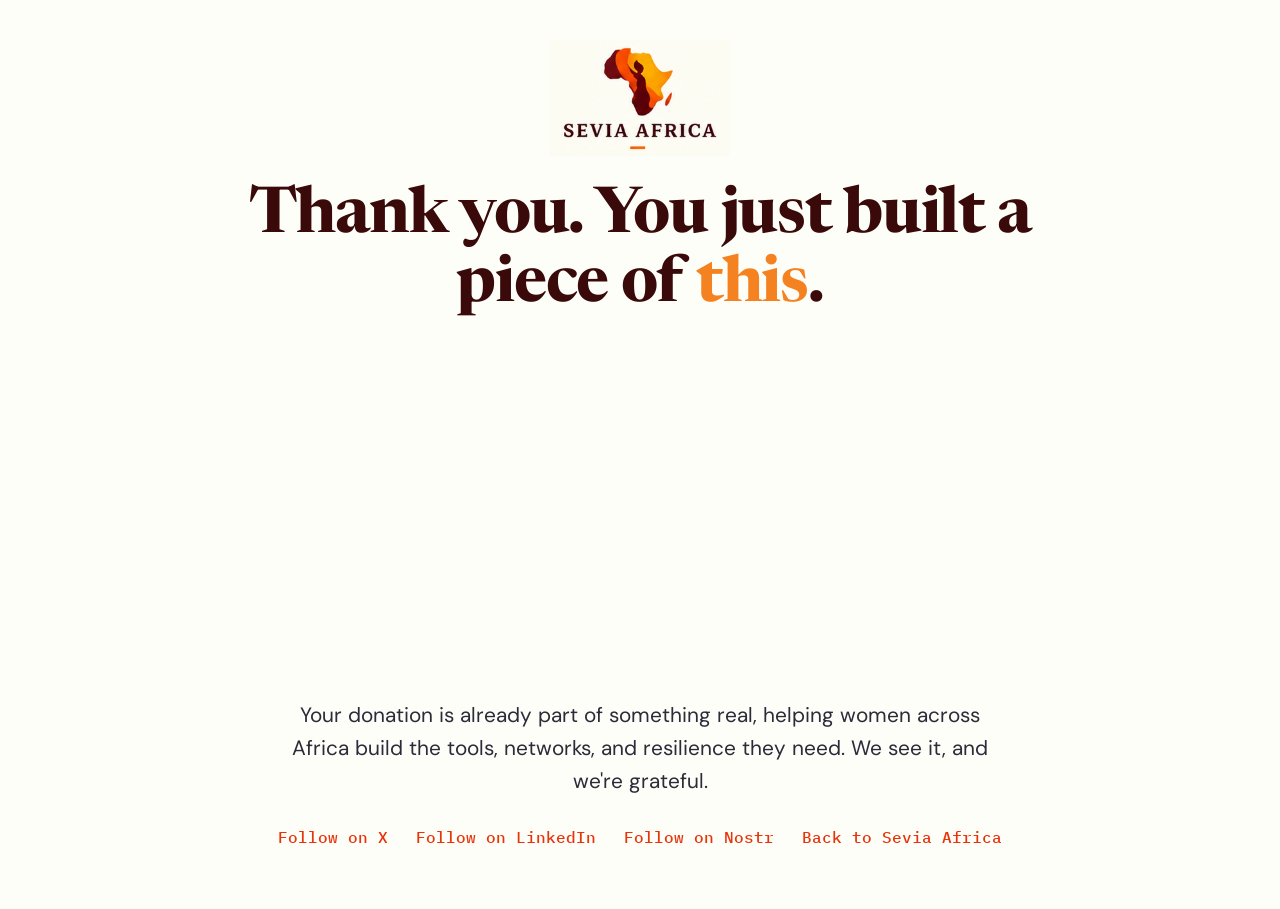
<file: thank-you.html>
<!DOCTYPE html>
<html lang="en"><head><meta charset="utf-8">
<meta name="viewport" content="width=device-width, initial-scale=1, viewport-fit=cover">
<title>Thank you | Sevia Africa</title>
<link rel="preconnect" href="https://fonts.googleapis.com"><link rel="preconnect" href="https://fonts.gstatic.com" crossorigin>
<link href="https://fonts.googleapis.com/css2?family=DM+Sans:wght@400;500&family=IBM+Plex+Mono:wght@500&family=Newsreader:opsz,wght@6..72,700&display=swap" rel="stylesheet">
<style>
:root{--bg:#fefef9;--ink:#3a0a0a;--body:#2b2b3a;--orange:#f58220;--link:#e8340c;box-sizing:border-box;padding-top:env(safe-area-inset-top,0px);padding-bottom:env(safe-area-inset-bottom,0px);color-scheme:light}
html{scroll-padding-top:env(safe-area-inset-top,0px)}
*,*::before,*::after{box-sizing:inherit}
body{margin:0;background:var(--bg);color:var(--body);font-family:"DM Sans",system-ui,sans-serif;line-height:1.6}
main{max-width:860px;margin:0 auto;padding:40px 24px 56px;text-align:center}
.logo{width:180px;max-width:50%;height:auto;mix-blend-mode:multiply}
h1{font-family:"Newsreader",Georgia,serif;font-weight:700;color:var(--ink);font-size:clamp(2.2rem,6.4vw,4rem);line-height:1.08;letter-spacing:-.02em;margin:20px 0 8px}
h1 em{font-style:normal;color:var(--orange)}
.clip{position:relative;width:min(100%,720px);margin:0 auto}
.clip video{display:block;width:100%;height:auto;mix-blend-mode:multiply}
p{font-size:clamp(1.05rem,2.4vw,1.3rem);max-width:34em;margin:8px auto 28px}
nav{display:flex;flex-wrap:wrap;justify-content:center;gap:10px 28px}
nav a{font-family:"IBM Plex Mono",ui-monospace,monospace;font-weight:500;font-size:1rem;color:var(--link);text-decoration:none;border-bottom:2px solid transparent}
nav a:hover,nav a:focus-visible{border-bottom-color:currentColor;outline:none}
</style></head><body><main>
<img class="logo" alt="Sevia Africa" src="[data-uri]">
<h1>Thank you. You just built a piece of <em>this</em>.</h1>
<div class="clip"><video autoplay loop muted playsinline preload="auto" aria-label="Two hands, one in a patterned sleeve with beaded bracelets and one in an orange sleeve, meeting in a handshake"><source src="[data-uri]" type="video/mp4"></video></div>
<p>Your donation is already part of something real, helping women across Africa build the tools, networks, and resilience they need. We see it, and we're grateful.</p>
<nav><a href="https://x.com/SeviaAfrica" target="_blank" rel="noopener">Follow on X</a><a href="https://www.linkedin.com/company/sevia-africa/posts/" target="_blank" rel="noopener">Follow on LinkedIn</a><a href="https://primal.net/p/nprofile1qqs2r9khex28t08gmhzu36seugulw8j28jzxawgap63wv9vypclepus603akt" target="_blank" rel="noopener">Follow on Nostr</a><a href="index.html">Back to Sevia Africa</a></nav>
</main></body></html>
</file>
